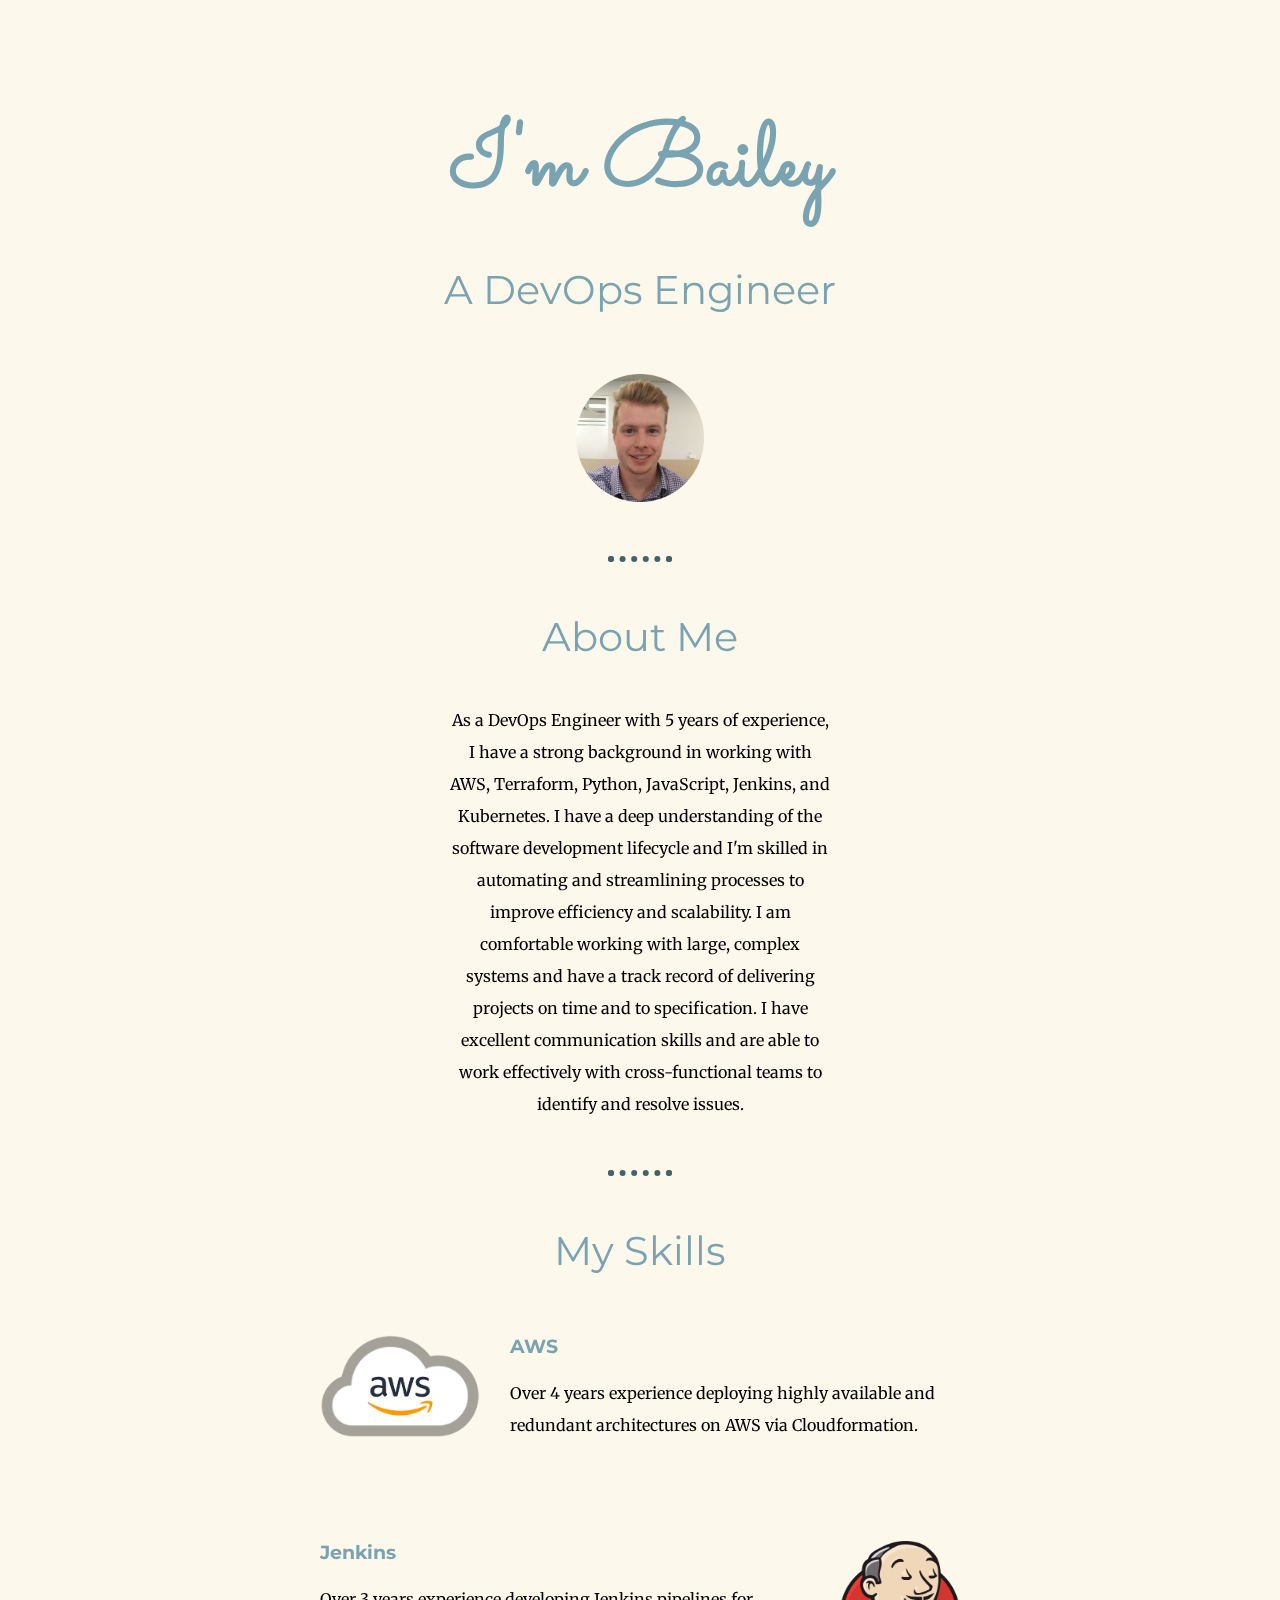
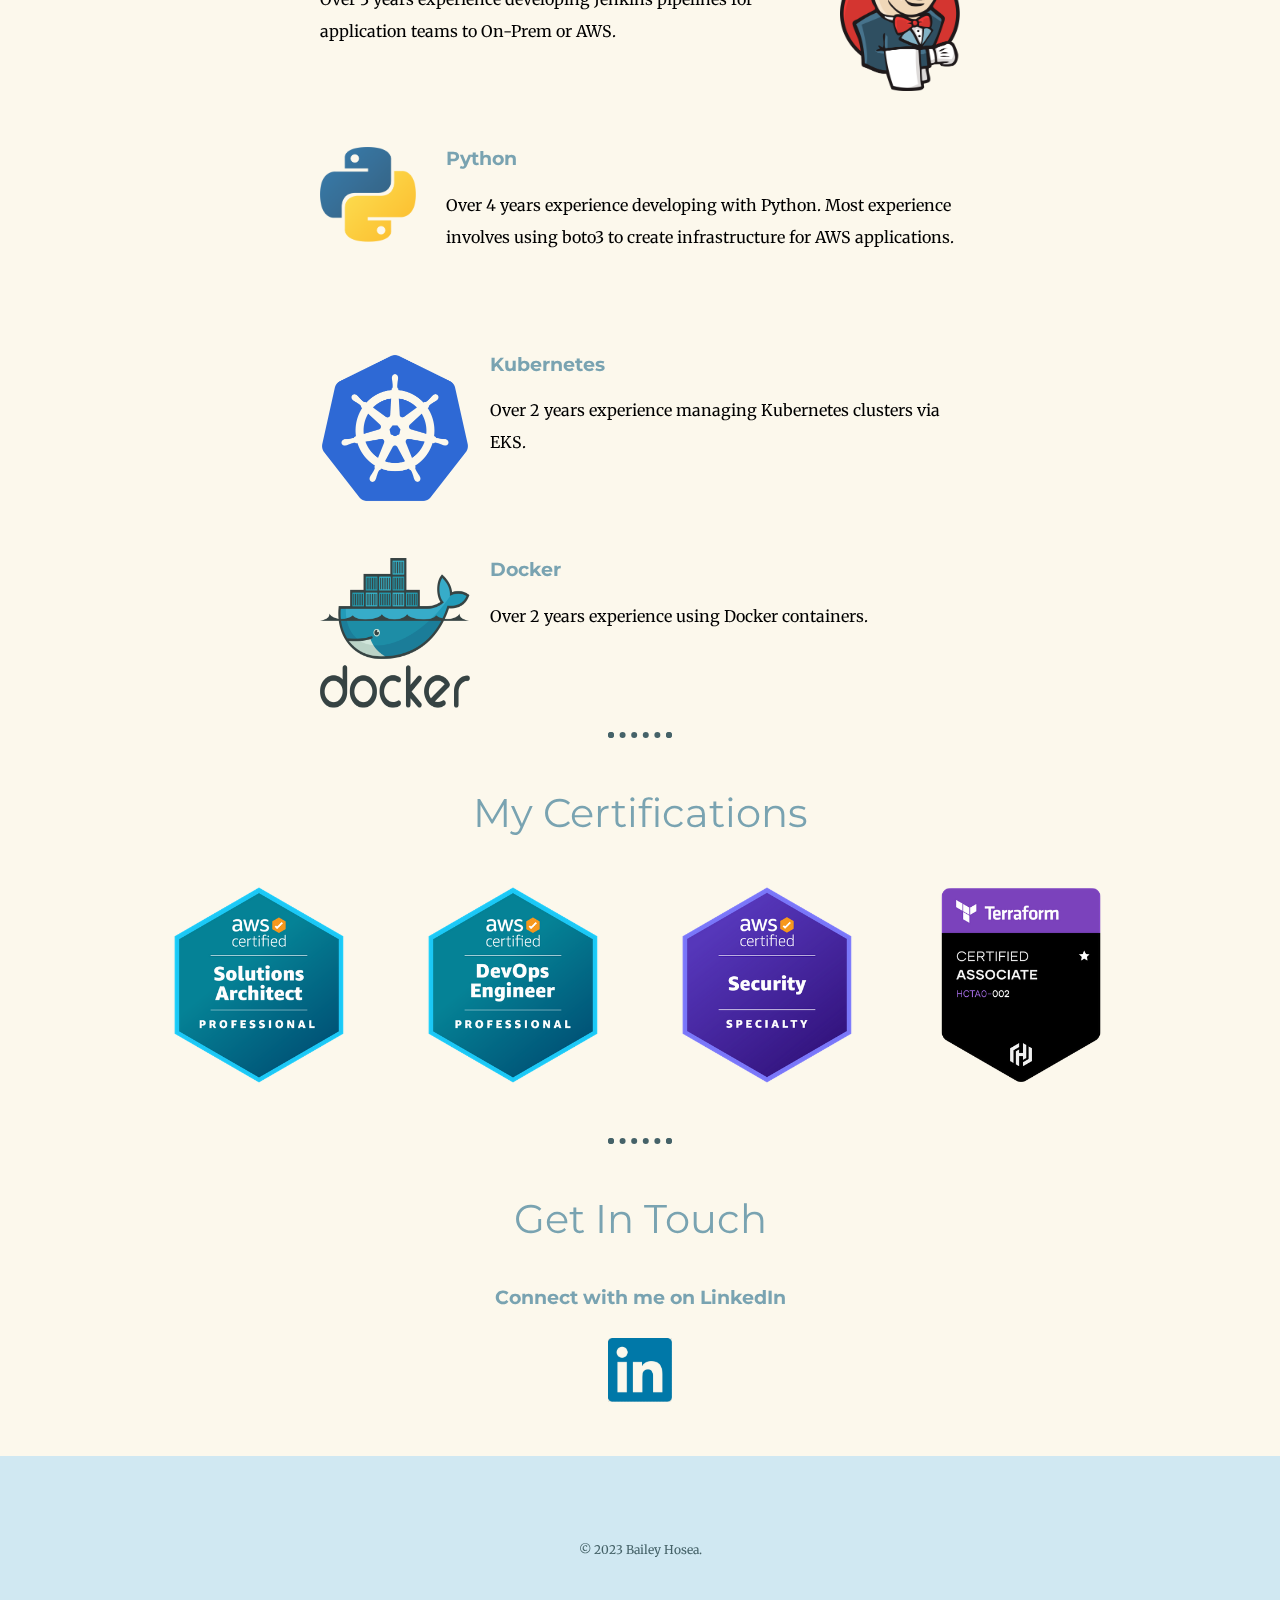
<file: index.html>
<!DOCTYPE html>
<html lang="en">

<head>
    <meta charset="UTF-8">
    <meta name="viewport" content="width=device-width, initial-scale=1.0">
    <title>Bailey Hosea</title>
    <link rel="stylesheet" href="css/styles.css">
    <link rel="shortcut icon" href="images/favicon.ico" type="image/x-icon">
    <link rel="preconnect" href="https://fonts.gstatic.com">
    <link href="https://fonts.googleapis.com/css2?family=Merriweather&family=Montserrat&family=Sacramento&display=swap"
        rel="stylesheet">
</head>

<body>
    <!--div class="sidenav">
        <a href="#about_me_section">About</a>
        <a href="#skills_section">Skills</a>
        <a href="#certifications_section">Certifications</a>
        <a href="#contact_me_section">Contact</a>
    </div-->
    <div class="top-container">
        <!--img class="top-cloud" src="images/cloud.png" alt=""-->
        <h1>I'm Bailey</h1>
        <h2>A DevOps Engineer</h2>
        <!--img class="bottom-cloud" src="images/cloud.png" alt=""-->
        <!--img class="self-portrait" src="images/self-portrait.png" alt=""-->
    </div>

    <div class="middle-container">
        <div class="profile">
            <img class="self-portrait" src="images/self-portrait.png" alt="">
            <hr>
            <section id="about_me_section"></section>
            <h2>About Me</h2>
            <p class="intro">As a DevOps Engineer with 5 years of experience, I have a strong background in working with AWS, 
                Terraform, Python, JavaScript, Jenkins, and Kubernetes. I have a deep understanding of the software development 
                lifecycle and I'm skilled in automating and streamlining processes to improve efficiency and scalability. 
                I am comfortable working with large, complex systems and have a track record of delivering projects on time 
                and to specification. I have excellent communication skills and are able to work effectively with 
                cross-functional teams to identify and resolve issues.
            </p>
            <hr>
        </div>
        <div class="skills">
            <section id="skills_section"></section>
            <h2>My Skills</h2>
            <div class="skill-row">
                <img class="aws-image" src="images/aws-logo.png" alt="">
                <h3>AWS</h3>
                <p>Over 4 years experience deploying highly available and redundant architectures on AWS via
                    Cloudformation.
                </p>
            </div>
            <div class="skill-row">
                <img class="jenkins-image" src="images/jenkins-logo.png" alt="">
                <h3>Jenkins</h3>
                <p>Over 3 years experience developing Jenkins pipelines for application teams to On-Prem or AWS.
                </p>
            </div>
            <div class="skill-row">
                <img class="python-image" src="images/python-logo.png" alt="">
                <h3>Python</h3>
                <p>Over 4 years experience developing with Python. Most experience involves using boto3 to create
                    infrastructure for AWS applications.
                </p>
            </div>
            <div class="skill-row">
                <img class="kubernetes-image" src="images/kubernetes-logo.png" alt="">
                <h3>Kubernetes</h3>
                <p>Over 2 years experience managing Kubernetes clusters via EKS.
                </p>
            </div>
            <div class="skill-row">
                <img class="docker-image" src="images/docker-logo.png" alt="">
                <h3>Docker</h3>
                <p>Over 2 years experience using Docker containers.
                </p>
            </div>
        </div>
        
        <hr>
        <div class="certifications">
            <section id="certification_section"></section>
            <h2>My Certifications</h2>
            <div class="certification-column">
                <a href="https://www.credly.com/badges/9df1bdd4-3ae8-40a0-9424-b96480e7e586/public_url">
                    <img class="aws-certification-image" src="images/AWS-Solutions-Architect-Professional.png" alt="">
                </a>
            </div>
            <div class="certification-column">
                <a href="https://www.credly.com/badges/22b24711-a5bb-4151-9163-f3c9a5e7fbaf/public_url">
                    <img class="aws-certification-image" src="images/AWS-DevOps-Engineer-Professional.png" alt="">
                </a>
            </div>
            <div class="certification-column">
                <a href="https://www.credly.com/badges/84cfed84-0c88-415c-8fc9-e89bbe8b20b7/public_url">
                    <img class="aws-certification-image" src="images/AWS-Security-Speciality.png" alt="">
                </a>
            </div>
            <div class="certification-column">
                <a href="https://www.credly.com/badges/e58941b7-b2d8-49b2-b348-69085cbd14d3/public_url">
                    <img class="aws-certification-image" src="images/Terraform-Accociate-Cert.png" alt="">
                </a>
            </div>
        </div>

        <hr>
        <div class="contact-me">
            <section id="contact_me_section"></section>
            <h2>Get In Touch</h2>
            <h3>Connect with me on LinkedIn</h3>
            <a class="footer-link" href="https://www.linkedin.com/in/bailey-hosea-5280b278/">
                <img class="linkedin-image" src="images/linkedin-logo.png" alt="">
            </a>
        </div>
    </div>

    <div class="bottom-container">
        <!--

            <a class="footer-link"
            href="https://www.youracclaim.com/badges/223e8782-4a66-45f6-9b8a-6afb6eb30fd2?source=linked_in_profile">AWS
            Certified Solutions Architect -- Associate</a>
            <a class="footer-link"
            href="https://www.youracclaim.com/badges/3a1f5120-b2bb-448a-bf55-3aa9ba7ec0b2?source=linked_in_profile">AWS
            Certified SysOps Administrator -- Associate</a>
            <a class="footer-link"
            href="https://www.youracclaim.com/badges/bb6887d0-5644-4812-a862-43c6b7345ff8?source=linked_in_profile">AWS
            Certified Developer -- Associate</a>
            <a class="footer-link"
            href="https://www.youracclaim.com/badges/67c6a6d3-c26c-41e6-96d4-61740d79e0c6?source=linked_in_profile">AWS
            Certified Cloud Practitioner</a>
        -->
        <p class="copyright">© 2023 Bailey Hosea.</p>
    </div>

</body>

</html>
</file>
<file: css/styles.css>
body {
    background-color: #fcf8ec;
    text-align: center;
    font-family: 'Merriweather', serif;
    margin: 0;
}

h1 {
    color: #79a3b1;
    font-size: 5.625rem;
    font-family: 'Sacramento', cursive;
    margin: 50px auto 0 auto;
}

h2 {
    color: #79a3b1;
    font-size: 2.5rem;
    font-family: 'Montserrat', sans-serif;
    font-weight: normal;
    padding-bottom: 10px;
}

h3 {
    color: #79a3b1;
    font-family: 'Montserrat', sans-serif;
}

p {
    line-height: 2;
}

hr {
    border: dotted #456268 6px;
    border-bottom: none;
    width: 4%;
    margin: 50px auto;
    
}

a {
    color: #79a3b1;
    font-family: 'Montserrat', serif;
    margin: 10px 20px;
    text-decoration: none;
}

a:hover {
    color: #EAF6F6;
}

.self-portrait {
    width: 10%;
    height: 10%;
}

.certifications {
    height: 300px;
}

.certification-column {
    padding: 5px;
    height: 200px;
    display: inline-block;
    margin: auto;
}

.skill-row {
    width: 50%;
    margin: 50px auto 100px auto;
    text-align: left;
}

/* image configurations */
.aws-image {
    width: 25%;
    float: left;
    margin-right: 30px;
    margin-bottom: 10px;
    background: transparent;
}

.aws-certification-image {
    width: 200px;
    height: 200px;
}

.bash-image {
    float: right;
    width: 350px;
    height: 150px;
    mix-blend-mode: multiply;
}

.docker-image {
    float: left;
    mix-blend-mode: multiply;
    padding-right: 20px;
    width: 150px;
    height: 150px;
}

.jenkins-image {
    width: 120px;
    float: right;
    height: 150px;
}

.kubernetes-image {
    float: left;
    mix-blend-mode: multiply;
    padding-right: 20px;
    width: 150px;
    height: 150px;
}

.linkedin-image {
    margin-top: 10px;
    width: 5%;
    height: 5%;
    mix-blend-mode: multiply;
    
}

.python-image {
    width: 15%;
    float: left;
    margin-right: 30px;
    height: 15%;
    background: transparent;
    mix-blend-mode: multiply;

}

.top-container {
    background-color: #fcf8ec;
    position: relative;
    padding-top: 50px;
}

.intro {
    width: 30%;
    margin: auto;
}

.middle-container {
    margin: 50px 0;
}

.bottom-container {
    background-color: #d0e8f2;
    padding: 50px 0 20px;
}

.contact-message {
    width: 40%;
    margin: 40px auto 60px;
}

.footer-link {
    color: #79a3b1;
}

.top-cloud {
    position: absolute;
    right: 300px;
    top: 40px;
}

.bottom-cloud {
    position: absolute;
    left: 250px;
    bottom: 300px;

}

.copyright {
    color: #456268;
    font-size: 0.75rem;
    padding: 20px 0px;
}

/* Button Configurations */
.btn {
    -webkit-border-radius: 8;
    -moz-border-radius: 8;
    border-radius: 8px;
    font-family: Arial;
    color: #ffffff;
    font-size: 20px;
    background: #79a3b1;
    padding: 10px 20px 10px 20px;
    text-decoration: none;
  }
  
  .btn:hover {
    background: #456268;
    text-decoration: none;
  }

/* The sidebar menu */
.sidenav {
    height: 100%; /* Full-height: remove this if you want "auto" height */
    width: 300px;/* Set the width of the sidebar */
    position: fixed; /* Fixed Sidebar (stay in place on scroll) */
    z-index: 1; /* Stay on top */
    top: 0; /* Stay at the top */
    left: 0;
    background-color: #456268; /* Black */
    overflow-x: hidden; /* Disable horizontal scroll */
    padding-top: 20px;
  }
  
  /* The navigation menu links */
  .sidenav a {
    padding: 6px 8px 6px 16px;
    text-decoration: none;
    font-size: 25px;
    color: white;
    display: block;
  }
  
  /* When you mouse over the navigation links, change their color */
  .sidenav a:hover {
    color: #d0e8f2;
  }
  
  /* Style page content */
  .main {
    margin-left: 160px; /* Same as the width of the sidebar */
    padding: 0px 10px;
  }
  
  /* On smaller screens, where height is less than 450px, change the style of the sidebar (less padding and a smaller font size) */
  @media screen and (max-height: 450px) {
    .sidenav {padding-top: 15px;}
    .sidenav a {font-size: 18px;}
  }
</file>
